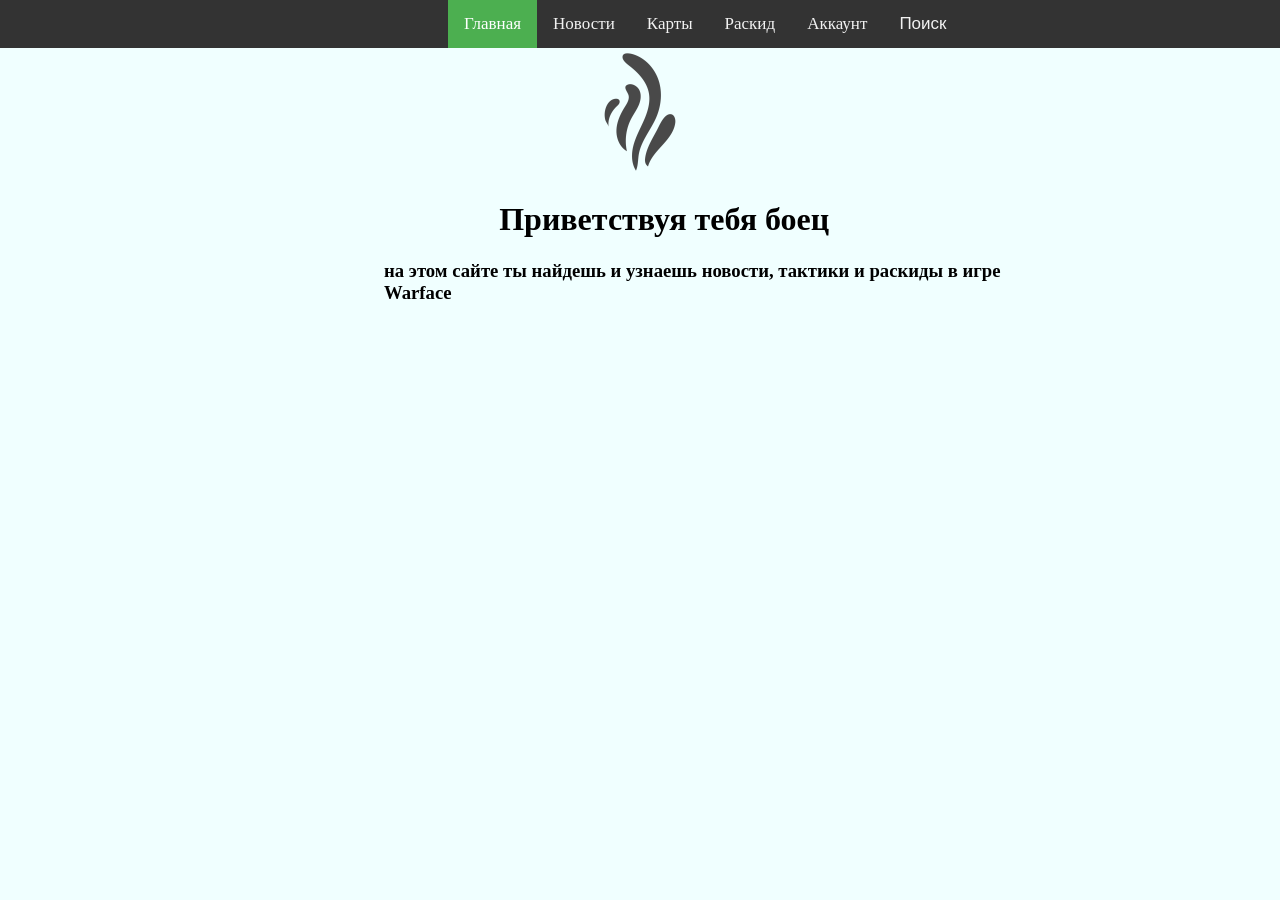
<file: index.html>
<!DOCTYPE html>
<html lang="en">
<link rel="stylesheet" type="text/css" href="Paper/Css/style.css">
<head>
    <meta charset="UTF-8">
    <title>Smoke</title>
    <style type="text/css">
        head {
            font-size: 120%;
            color: blue;
        }
    </style>
</head>
<body>
<nav>
    <div  class="search-container" id="Serch_button_top">
        <input type="text" name="text" class="search" placeholder="Поиск по сайту!">
        <input type="submit" name="submit" class="submit" value="Найти">
    </div>

    <div class="TopText">
        <a class="active" href="index.html">Главная</a>
        <a href="Paper/News.html">Новости</a>
        <a href="Paper/Card.html">Карты</a>
        <a href="Paper/Raskid.html">Раскид</a>
        <a href="Paper/Acount.html">Аккаунт</a>

       <button class="b" id="Serch_nav">Поиск</button>


        <script>
            document.addEventListener("DOMContentLoaded", function (){
                const Serch_nav = document.getElementById("Serch_nav");
                const Serch_button_top = document.getElementById("Serch_button_top");

                Serch_nav.addEventListener("click", function (){
                    if (Serch_button_top.style.display ==="none" || Serch_button_top.style.display ===""){
                        Serch_button_top.style.display ="block";
                    }
                    else {
                        Serch_button_top.style.display ="none";
                    }
                });
            });

        </script>
    </div>
</nav>

<div class="ImgOnTopLogo">
    <img src="Object/0956022a968a707c607256b3131d1f7f-abundant-smoke-icon.png">
</div>
<div class="MainText">
    <h1> Приветствуя тебя боец</h1>
    <h3>на этом сайте ты найдешь и узнаешь новости, тактики и раскиды в игре Warface</h3>
</div>

<div class="NewsText">
    <h1> </h1>

</div>

</body>
</html>
</file>
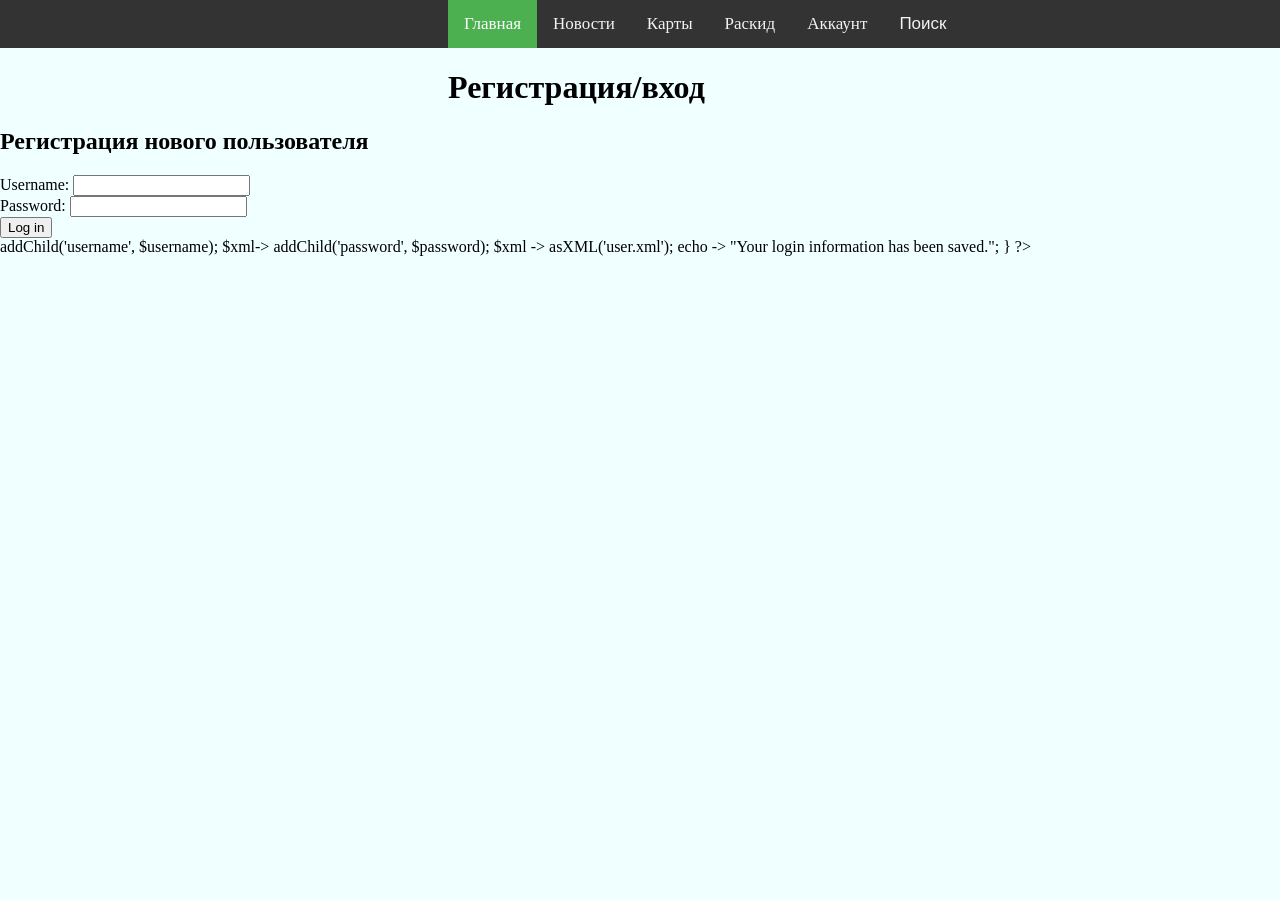
<file: Paper/Acount.html>
<!DOCTYPE html>
<html lang="en">
<head>
    <meta charset="UTF-8">
    <title>Smoke</title>
    <link rel="stylesheet" type="text/css" href="Css/index.css">
    <style type="text/css">
        head {
            font-size: 120%;
            color: blue;
        }
    </style>
    <script>
        document.addEventListener("DOMContentLoaded", function (){
            const Serch_nav = document.getElementById("Serch_nav");
            const Serch_button_top = document.getElementById("Serch_button_top");

            Serch_nav.addEventListener("click", function (){
                if (Serch_button_top.style.display ==="none" || Serch_button_top.style.display ===""){
                    Serch_button_top.style.display ="block";
                }
                else {
                    Serch_button_top.style.display ="none";
                }
            });
        });
    </script>
    <script type="text/javascript">
        function checkLogin() {
            // Добавьте js код, который будет отправлять данные на сервер для проверки на совпадение логинов и имён пользователей в базе данных
        }
    </script>

</head>
<body>
<nav>
    <div class="search-container" id="Serch_button_top">
        <input type="text" name="text" class="search" placeholder="Поиск по сайту!">
        <input type="submit" name="submit" class="submit" value="Найти">
    </div>

    <div class="TopText">
        <a class="active" href="../index.html">Главная</a>
        <a href="News.html">Новости</a>
        <a href="Card.html">Карты</a>
        <a href="Raskid.html">Раскид</a>
        <a href="Acount.html">Аккаунт</a>

        <button class="b" id="Serch_nav">Поиск</button>
    </div>
</nav>
<div class="HelloText">
    <h1> Регистрация/вход</h1>
</div>
<h2>Регистрация нового пользователя</h2>
<form action="save.php" method="post">
    <label for="username">Username:</label>
    <input type="text" name="username" id="username"><br>

    <label for="password">Password:</label>
    <input type="password" name="password" id="password"><br>

    <input type="submit" value="Log in">
</form>
<?php
if ($_SERVER["REQUEST_METHOD"] == "POST") {
    $username = $_POST['username'];
    $password = $_POST['password'];
    $xml = new SimpleXMLElement('User');
    $xml ->addChild('username', $username);
    $xml-> addChild('password', $password);
    $xml -> asXML('user.xml');
    echo -> "Your login information has been saved.";
}
?>
</body>
</html>
</file>
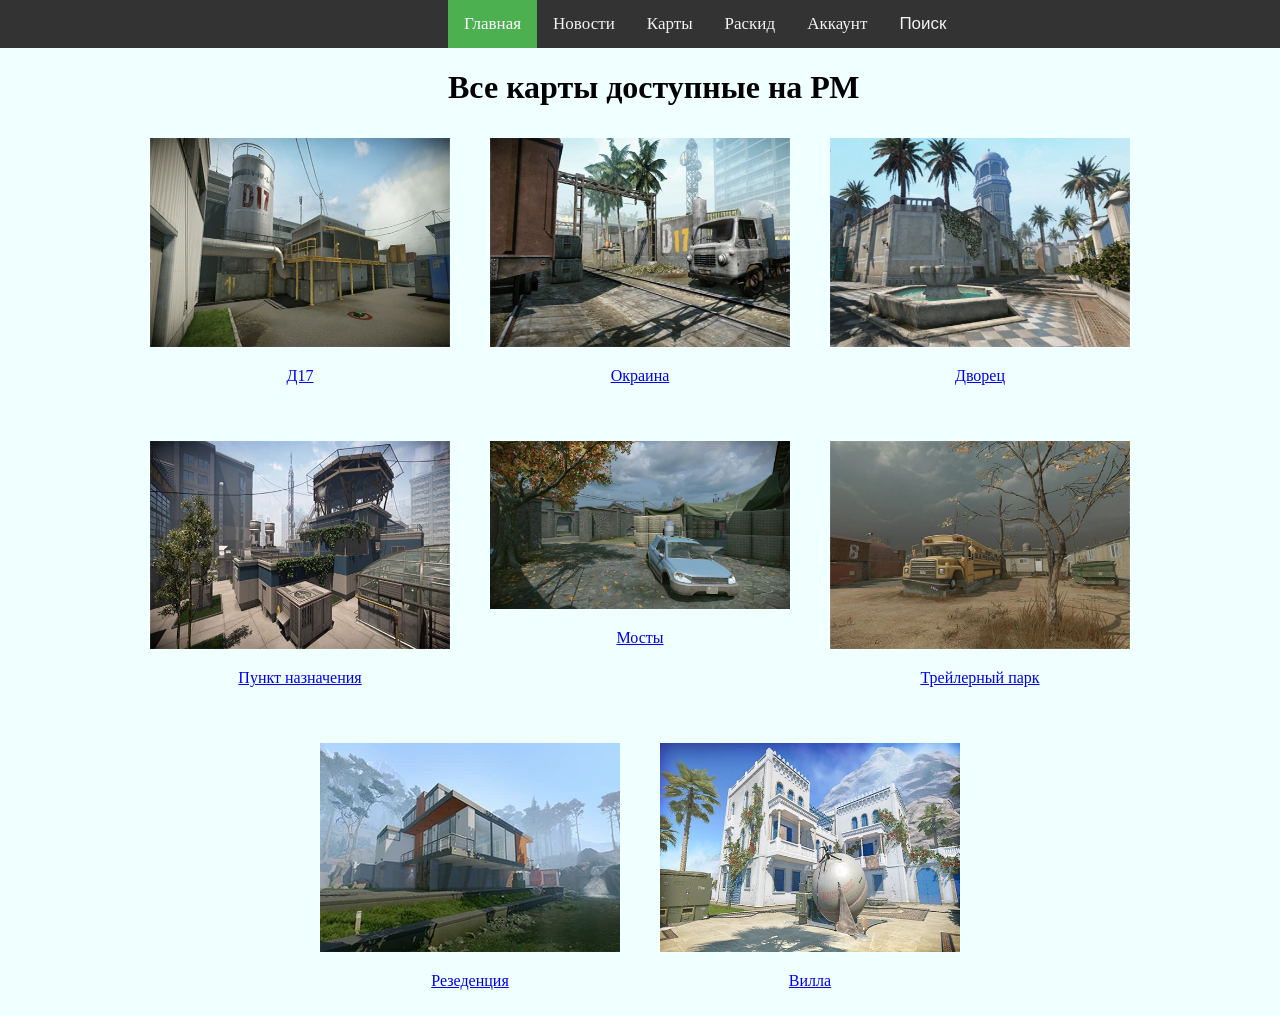
<file: Paper/Card.html>
<!DOCTYPE html>
<html lang="en">
<link rel="stylesheet" type="text/css" href="Css/CardStule.css">
<head>
    <meta charset="UTF-8">
    <title>Smoke</title>
    <style type="text/css">
        head {
            font-size: 120%;
            color: blue;
        }
    </style>
</head>
<body>
<nav>

    <div  class="search-container" id="Serch_button_top">
        <input type="text" name="text" class="search" placeholder="Поиск по сайту!">
        <input type="submit" name="submit" class="submit" value="Найти">
    </div>

    <div class="TopText">
        <a class="active" href="../index.html">Главная</a>
        <a href="News.html">Новости</a>
        <a href="Card.html">Карты</a>
        <a href="Raskid.html">Раскид</a>
        <a href="Acount.html">Аккаунт</a>

        <button class="b" id="Serch_nav">Поиск</button>


        <script>
            document.addEventListener("DOMContentLoaded", function (){
                const Serch_nav = document.getElementById("Serch_nav");
                const Serch_button_top = document.getElementById("Serch_button_top");

                Serch_nav.addEventListener("click", function (){
                    if (Serch_button_top.style.display ==="none" || Serch_button_top.style.display ===""){
                        Serch_button_top.style.display ="block";
                    }
                    else {
                        Serch_button_top.style.display ="none";
                    }
                });
            });

        </script>
    </div>
</nav>
<div class="HelloText">
    <h1> Все карты доступные на РМ</h1>
</div>

<div class="gallery">
    <div class="photo">
        <img src="../Object/World/D17/D17.webp" alt="Photo1 description">
        <p><a href="CardHistory/D17.html">Д17</a></p>
    </div>
    <div class="photo">
        <img src="../Object/World/Okraina/District.webp" alt="Photo2 description">
        <p><a href="link2.html">Окраина</a></p>
    </div>
    <div class="photo">
        <img src="../Object/World/Dworec/Palace.webp" alt="Photo3 description">
        <p><a href="link3.html">Дворец</a></p>
    </div>
    <div class="photo">
        <img src="../Object/World/PunkNaznachenia/Destination.webp" alt="Photo4 description">
        <p><a href="link4.html">Пункт назначения</a></p>
    </div>
    <div class="photo">
        <img src="../Object/World/Mosti/e16518b611d61f637154a8db9adbff59ce04933ev2_hq.jpg" alt="Photo5 description">
        <p><a href="link5.html">Мосты</a></p>
    </div>
    <div class="photo">
        <img src="../Object/World/TrelernyiPark/Trailerpark.webp" alt="Photo6 description">
        <p><a href="link6.html">Трейлерный парк</a></p>
    </div>
    <div class="photo">
        <img src="../Object/World/Rezedencia/Waterfalling.webp" alt="Photo7 description">
        <p><a href="link7.html">Резеденция</a></p>
    </div>
    <div class="photo">
        <img src="../Object/World/Villa/Hawkrock.webp" alt="Photo8 description">
        <p><a href="link8.html">Вилла</a></p>
    </div>
</div>

</body>
</html>
</file>
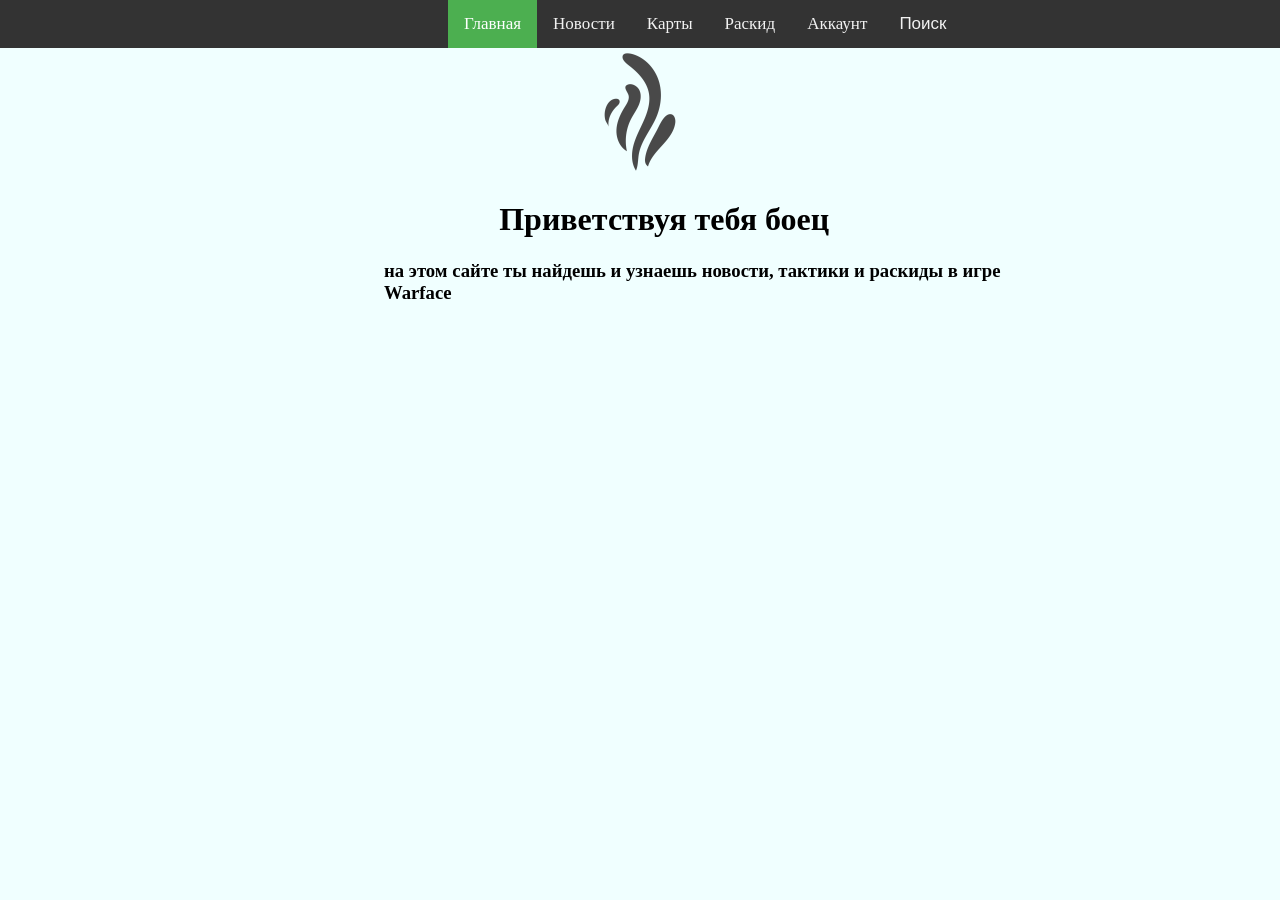
<file: Paper/main.html>
<!DOCTYPE html>
<html lang="en">
<link rel="stylesheet" type="text/css" href="Css/style.css">
<head>
    <meta charset="UTF-8">
    <title>Smoke</title>
    <style type="text/css">
        head {
            font-size: 120%;
            color: blue;
        }
    </style>
</head>
<body>
<nav>

    <div  class="search-container" id="Serch_button_top">
        <input type="text" name="text" class="search" placeholder="Поиск по сайту!">
        <input type="submit" name="submit" class="submit" value="Найти">
    </div>

    <div class="TopText">
        <a class="active" href="main.html">Главная</a>
        <a href="News.html">Новости</a>
        <a href="Card.html">Карты</a>
        <a href="Raskid.html">Раскид</a>
        <a href="Acount.html">Аккаунт</a>

       <button class="b" id="Serch_nav">Поиск</button>


        <script>
            document.addEventListener("DOMContentLoaded", function (){
                const Serch_nav = document.getElementById("Serch_nav");
                const Serch_button_top = document.getElementById("Serch_button_top");

                Serch_nav.addEventListener("click", function (){
                    if (Serch_button_top.style.display ==="none" || Serch_button_top.style.display ===""){
                        Serch_button_top.style.display ="block";
                    }
                    else {
                        Serch_button_top.style.display ="none";
                    }
                });
            });

        </script>
    </div>
</nav>

<div class="ImgOnTopLogo">
    <img src="../Object/0956022a968a707c607256b3131d1f7f-abundant-smoke-icon.png">
</div>
<div class="MainText">
    <h1> Приветствуя тебя боец</h1>
    <h3>на этом сайте ты найдешь и узнаешь новости, тактики и раскиды в игре Warface</h3>
</div>

<div class="NewsText">
    <h1> </h1>

</div>

</body>
</html>
</file>
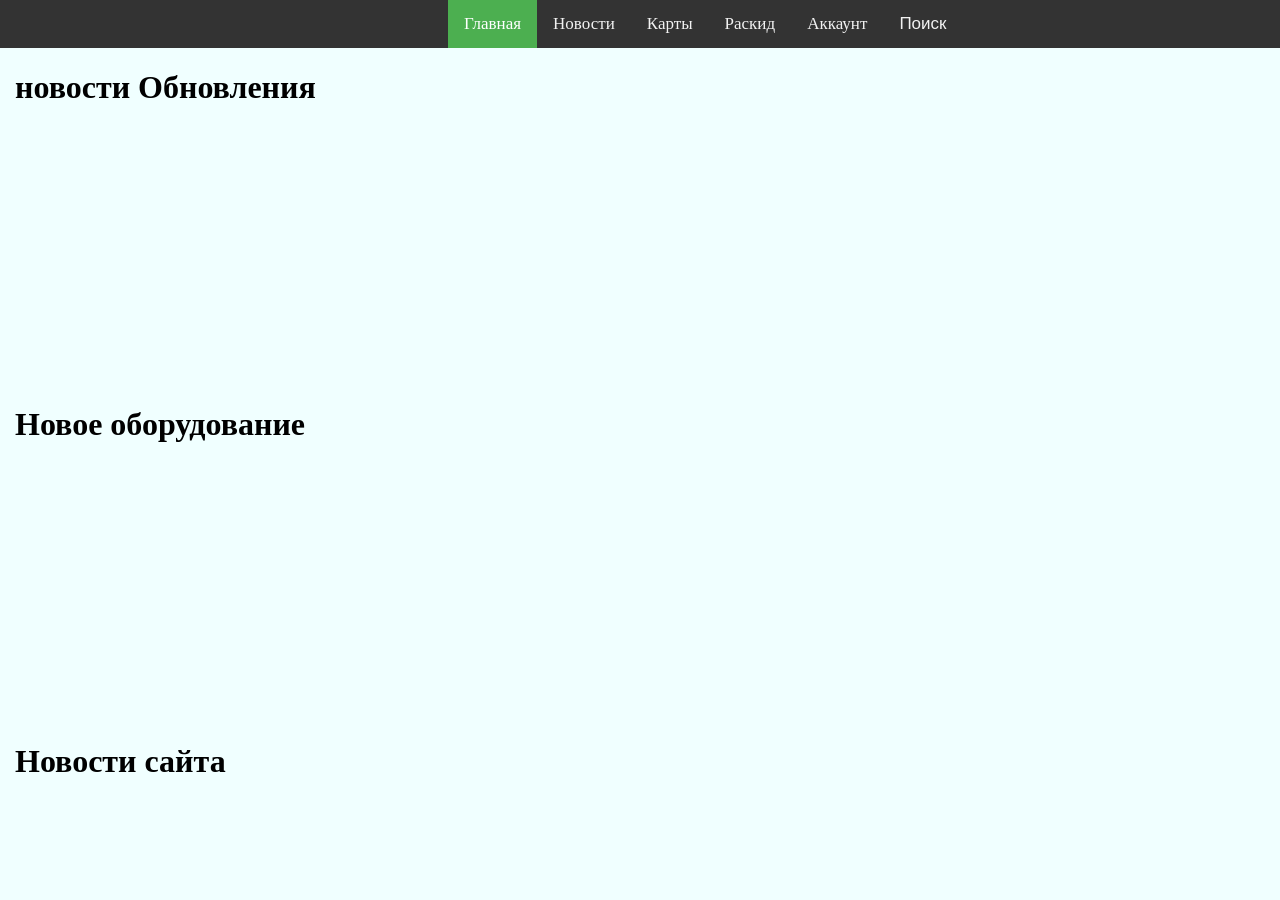
<file: Paper/News.html>
<!DOCTYPE html>
<html lang="en">
<link rel="stylesheet" type="text/css" href="Css/NewsSlyle.css">
<head>
    <meta charset="UTF-8">
    <title>Smoke</title>
    <style type="text/css">
        head {
            font-size: 120%;
            color: blue;
        }
    </style>
</head>
<body>
<nav>

    <div  class="search-container" id="Serch_button_top">
        <input type="text" name="text" class="search" placeholder="Поиск по сайту!">
        <input type="submit" name="submit" class="submit" value="Найти">
    </div>

    <div class="TopText">
        <a class="active" href="../index.html">Главная</a>
        <a href="News.html">Новости</a>
        <a href="Card.html">Карты</a>
        <a href="Raskid.html">Раскид</a>
        <a href="Acount.html">Аккаунт</a>

        <button class="b" id="Serch_nav">Поиск</button>


        <script>
            document.addEventListener("DOMContentLoaded", function (){
                const Serch_nav = document.getElementById("Serch_nav");
                const Serch_button_top = document.getElementById("Serch_button_top");

                Serch_nav.addEventListener("click", function (){
                    if (Serch_button_top.style.display ==="none" || Serch_button_top.style.display ===""){
                        Serch_button_top.style.display ="block";
                    }
                    else {
                        Serch_button_top.style.display ="none";
                    }
                });
            });

        </script>
    </div>
</nav>
<div class="TopOne">
    <h1> новости Обновления</h1>


</div>
<div class="TopTwo">
    <h1> Новое оборудование</h1>


</div>
<div class="TopThes">
    <h1>Новости сайта </h1>

</div>
</body>
</html>
</file>
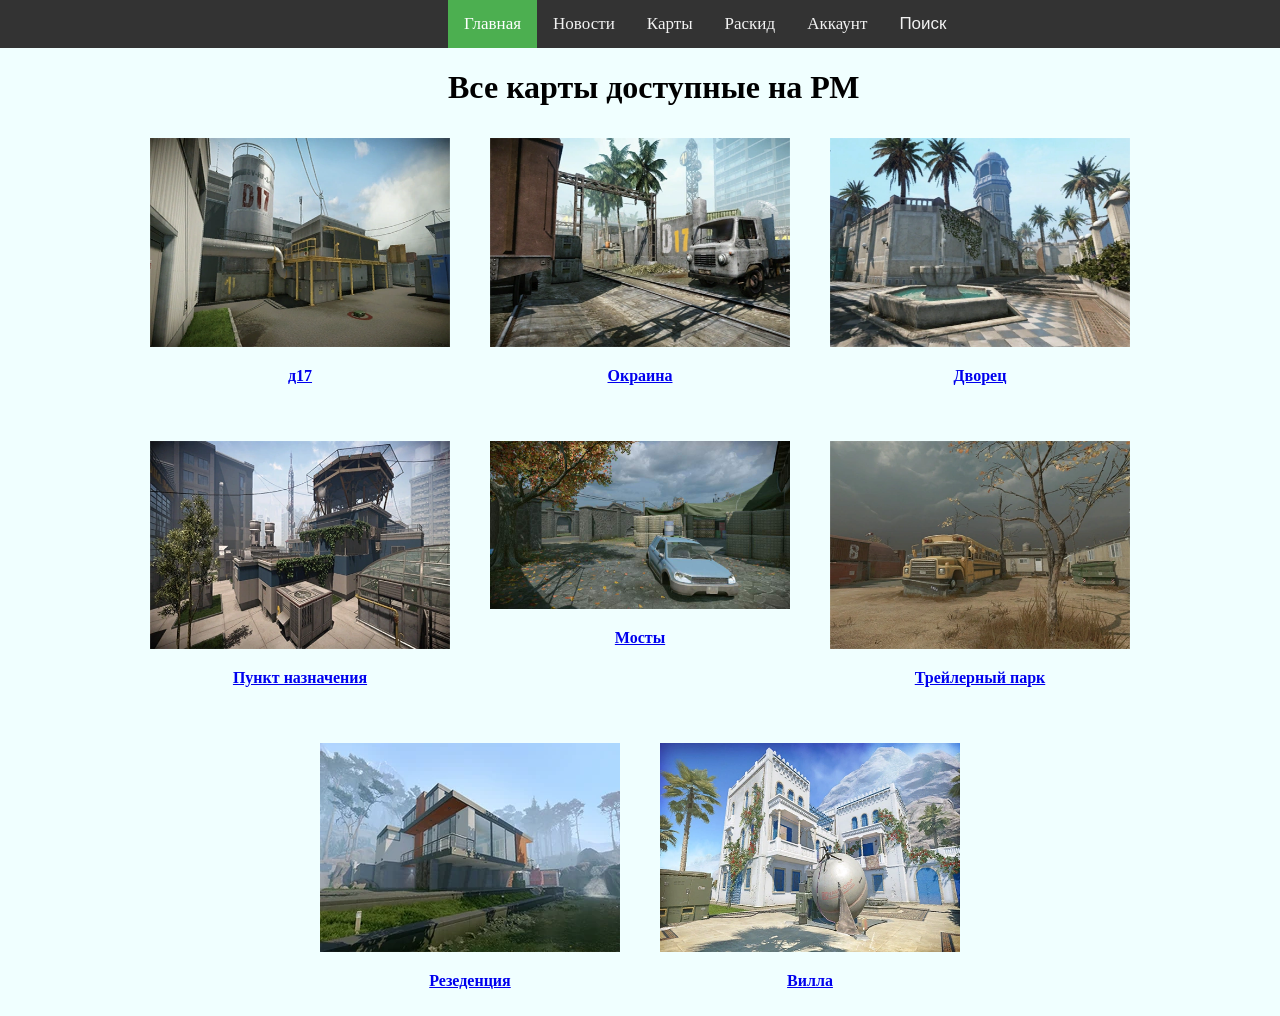
<file: Paper/Raskid.html>
<!DOCTYPE html>
<html lang="en">
<link rel="stylesheet" type="text/css" href="Css/RaskidStyle.css">
<head>
    <meta charset="UTF-8">
    <title>Smoke</title>
    <style type="text/css">
        head {
            font-size: 120%;
            color: blue;
        }
    </style>
</head>
<body>
<nav>

    <div  class="search-container" id="Serch_button_top">
        <input type="text" name="text" class="search" placeholder="Поиск по сайту!">
        <input type="submit" name="submit" class="submit" value="Найти">
    </div>

    <div class="TopText">
        <a class="active" href="../index.html">Главная</a>
        <a href="News.html">Новости</a>
        <a href="Card.html">Карты</a>
        <a href="Raskid.html">Раскид</a>
        <a href="Acount.html">Аккаунт</a>

        <button class="b" id="Serch_nav">Поиск</button>


        <script>
            document.addEventListener("DOMContentLoaded", function (){
                const Serch_nav = document.getElementById("Serch_nav");
                const Serch_button_top = document.getElementById("Serch_button_top");

                Serch_nav.addEventListener("click", function (){
                    if (Serch_button_top.style.display ==="none" || Serch_button_top.style.display ===""){
                        Serch_button_top.style.display ="block";
                    }
                    else {
                        Serch_button_top.style.display ="none";
                    }
                });
            });

        </script>
    </div>
</nav>
<div class="HelloText">
    <h1> Все карты доступные на РМ</h1>
</div>

<div class="gallery">
    <div class="photo">
        <img src="../Object/World/D17/D17.webp" alt="Photo1 description">
        <p><a href="RaskidOnMap/D17.html"><b>д17</b></a></p>
    </div>
    <div class="photo">
        <img src="../Object/World/Okraina/District.webp" alt="Photo2 description">
        <p><a href="RaskidOnMap/Okraina.html"><b>Окраина</b></a></p>
    </div>
    <div class="photo">
        <img src="../Object/World/Dworec/Palace.webp" alt="Photo3 description">
        <p><a href="RaskidOnMap/Dworec.html"><b>Дворец</b></a></p>
    </div>
    <div class="photo">
        <img src="../Object/World/PunkNaznachenia/Destination.webp" alt="Photo4 description">
        <p><a href="RaskidOnMap/PunkNaznachenia.html"><b>Пункт назначения</b></a></p>
    </div>
    <div class="photo">
        <img src="../Object/World/Mosti/e16518b611d61f637154a8db9adbff59ce04933ev2_hq.jpg" alt="Photo5 description">
        <p><a href="RaskidOnMap/Mosti.html"><b>Мосты</b></a></p>
    </div>
    <div class="photo">
        <img src="../Object/World/TrelernyiPark/Trailerpark.webp" alt="Photo6 description">
        <p><a href="RaskidOnMap/TrilernyPark.html"><b>Трейлерный парк</b></a></p>
    </div>
    <div class="photo">
        <img src="../Object/World/Rezedencia/Waterfalling.webp" alt="Photo7 description">
        <p><a href="RaskidOnMap/Rezedencia.html"><b>Резеденция</b></a></p>
    </div>
    <div class="photo">
        <img src="../Object/World/Villa/Hawkrock.webp" alt="Photo8 description">
        <p><a href="RaskidOnMap/Villa.html"><b>Вилла</b></a></p>
    </div>
</div>

</body>
</html>
</file>
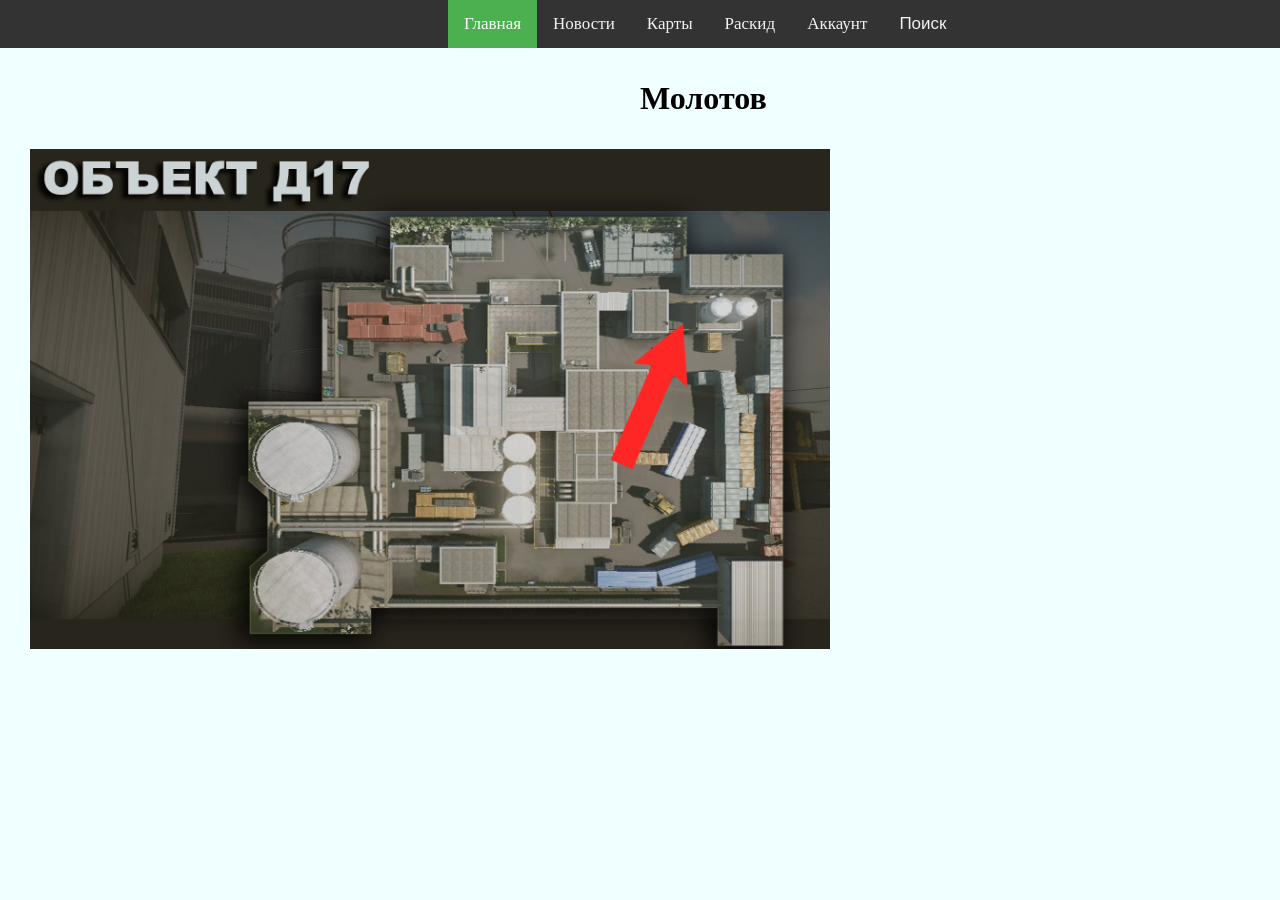
<file: Paper/RaskidOnMap/D17.html>
<!DOCTYPE html>
<html lang="en">
<link rel="stylesheet" type="text/css" href="../Css/RaskidCSS/D17.css">
  <meta charset="UTF-8">
  <title>Smoke</title>

</head>
<body>
<nav>

  <div  class="search-container" id="Serch_button_top">
    <input type="text" name="text" class="search" placeholder="Поиск по сайту!">
    <input type="submit" name="submit" class="submit" value="Найти">
  </div>

  <div class="TopText">
    <a class="active" href="../../index.html">Главная</a>
    <a href="../News.html">Новости</a>
    <a href="../Card.html">Карты</a>
    <a href="../Raskid.html">Раскид</a>
    <a href="../Acount.html">Аккаунт</a>

    <button class="b" id="Serch_nav">Поиск</button>


    <script>
      document.addEventListener("DOMContentLoaded", function (){
        const Serch_nav = document.getElementById("Serch_nav");
        const Serch_button_top = document.getElementById("Serch_button_top");

        Serch_nav.addEventListener("click", function (){
          if (Serch_button_top.style.display ==="none" || Serch_button_top.style.display ===""){
            Serch_button_top.style.display ="block";
          }
          else {
            Serch_button_top.style.display ="none";
          }
        });
      });

    </script>
  </div>

</nav>
<div>
   <div class="TextOnUp"><h1><b><p> Молотов</p></b></h1></div>
   <div class="ImgRast"><img src="../../Object/World/D17/b274a02e09d6138469fa08df0964a1b2.png"></div>
</div>





</body>
</html>
</file>
<file: Paper/Css/style.css>
head{

}



header{
    background: aqua;
    height: 100px;
    width: 95%;

}
nav{

    height: 100%;
    width: 100%;
    margin-block-start: 1em;
    margin-block-end: 1em;
    margin-inline-start: 0px;
    margin-inline-end: 0px;
    padding-inline-start: 0px;
    padding: 0px;
    background-color: #333;
    overflow: hidden;
    margin: 0px;


}
nav a {
    float: left;
    color: #f2f2f2;
    text-align: center;
    padding: 14px 16px;
    text-decoration: none;
    font-size: 17px;
}
nav a:hover {
    background-color: #ddd;
    color: black;

}
nav a.active {
    background-color: #4CAF50;
    color: white;
}
.b {
    float: left;
    color: #f2f2f2;
    text-align: center;
    padding: 14px 16px;
    text-decoration: none;
    font-size: 17px;
}
.b:hover {
    background-color: #ddd;
    color: black;

}
.b.active {
    background-color: #4CAF50;
    color: white;
}

.b{
    background: #333;
    border: 0px;
}

body{
    margin: 0px;
    background: azure;
}
.ImgOnTopLogo{


}
.ImgOnTopLogo img{
    width: 10%;
    height: 10%;
    padding-left: 45%;
    padding-right: 55%;
}
.TopText{
    padding-left: 35%;
}
.search-container {
    margin-right: 20px; /* Добавьте отступ справа, если нужно */
}
.search {
    padding: 5px;
    border: 1px solid #ccc;
    border-radius: 5px;
}
.submit {
    background-color: #b7af33;
    color: white;
    padding: 5px 10px;
    border: none;
    border-radius: 5px;
    cursor: pointer;
}

.search-container{

}

nav b{
    cursor:pointer;
}
.search-container {
    display: none;
}

.MainText{
    margin-left: 30%;
    margin-right: 20%;
}
.MainText h1{
    margin-left: 18%;
}
.WorldOnRM a{
    position: absolute;
    margin-left: 100px;
    height: 20px;
    width: 30px;

}
.WorldOnRM img{
    margin-top: 50px;
   width: 400px;
    height: 350px;
    margin-left: 35px;
    margin-right: 35px;

}
</file>
<file: Paper/Css/index.css>
head{

}



header{
    background: aqua;
    height: 100px;
    width: 95%;

}
nav{

    height: 100%;
    width: 100%;
    margin-block-start: 1em;
    margin-block-end: 1em;
    margin-inline-start: 0px;
    margin-inline-end: 0px;
    padding-inline-start: 0px;
    padding: 0px;
    background-color: #333;
    overflow: hidden;
    margin: 0px;


}
nav a {
    float: left;
    color: #f2f2f2;
    text-align: center;
    padding: 14px 16px;
    text-decoration: none;
    font-size: 17px;
}
nav a:hover {
    background-color: #ddd;
    color: black;

}
nav a.active {
    background-color: #4CAF50;
    color: white;
}
.b {
    float: left;
    color: #f2f2f2;
    text-align: center;
    padding: 14px 16px;
    text-decoration: none;
    font-size: 17px;
}
.b:hover {
    background-color: #ddd;
    color: black;

}
.b.active {
    background-color: #4CAF50;
    color: white;
}

.b{
    background: #333;
    border: 0px;
}

body{
    margin: 0px;
    background: azure;
}
.ImgOnTopLogo{


}
.ImgOnTopLogo img{
    width: 10%;
    height: 10%;
    padding-left: 45%;
    padding-right: 55%;
}
.TopText{
    padding-left: 35%;
}
.search-container {
    margin-right: 20px; /* Добавьте отступ справа, если нужно */
}
.search {
    padding: 5px;
    border: 1px solid #ccc;
    border-radius: 5px;
}
.submit {
    background-color: #b7af33;
    color: white;
    padding: 5px 10px;
    border: none;
    border-radius: 5px;
    cursor: pointer;
}

.search-container{

}

nav b{
    cursor:pointer;
}
.search-container {
    display: none;
}

.MainText{
    margin-left: 30%;
    margin-right: 20%;
}
.MainText h1{
    margin-left: 18%;
}
.WorldOnRM a{
    position: absolute;
    margin-left: 100px;
    height: 20px;
    width: 30px;

}
.WorldOnRM img{
    margin-top: 50px;
    width: 400px;
    height: 350px;
    margin-left: 35px;
    margin-right: 35px;

}
.HelloText h1{
    padding-left: 35%;
}
</file>
<file: Paper/Css/CardStule.css>
head{

}



header{
    background: aqua;
    height: 100px;
    width: 95%;

}
nav{

    height: 100%;
    width: 100%;
    margin-block-start: 1em;
    margin-block-end: 1em;
    margin-inline-start: 0px;
    margin-inline-end: 0px;
    padding-inline-start: 0px;
    padding: 0px;
    background-color: #333;
    overflow: hidden;
    margin: 0px;


}
nav a {
    float: left;
    color: #f2f2f2;
    text-align: center;
    padding: 14px 16px;
    text-decoration: none;
    font-size: 17px;
}
nav a:hover {
    background-color: #ddd;
    color: black;

}
nav a.active {
    background-color: #4CAF50;
    color: white;
}
.b {
    float: left;
    color: #f2f2f2;
    text-align: center;
    padding: 14px 16px;
    text-decoration: none;
    font-size: 17px;
}
.b:hover {
    background-color: #ddd;
    color: black;

}
.b.active {
    background-color: #4CAF50;
    color: white;
}

.b{
    background: #333;
    border: 0px;
}

body{
    margin: 0px;
    background: azure;
}
.ImgOnTopLogo{


}
.ImgOnTopLogo img{
    width: 10%;
    height: 10%;
    padding-left: 45%;
    padding-right: 55%;
}
.TopText{
    padding-left: 35%;
}
.search-container {
    margin-right: 20px; /* Добавьте отступ справа, если нужно */
}
.search {
    padding: 5px;
    border: 1px solid #ccc;
    border-radius: 5px;
}
.submit {
    background-color: #b7af33;
    color: white;
    padding: 5px 10px;
    border: none;
    border-radius: 5px;
    cursor: pointer;
}

.search-container{

}

nav b{
    cursor:pointer;
}
.search-container {
    display: none;
}

.MainText{
    margin-left: 30%;
    margin-right: 20%;
}
.MainText h1{
    margin-left: 18%;
}
.WorldOnRM a{
    position: absolute;
    margin-left: 100px;
    height: 20px;
    width: 30px;

}
.WorldOnRM img {
    margin-top: 50px;
    width: 400px;
    height: 350px;
    margin-left: 35px;
    margin-right: 35px;
}
.HelloText h1{
padding-left: 35%;
}

.gallery {
    display: flex;
    flex-wrap: wrap;
    justify-content: center;
    gap: 20px;
}
.photo {
    width: 25%;
    text-align: center;
    box-sizing: border-box;
    padding: 10px;
}
img {
    width: 100%;
    height: auto;
}
</file>
<file: Paper/Css/NewsSlyle.css>
head{

}



header{
    background: aqua;
    height: 100px;
    width: 95%;

}
nav{

    height: 100%;
    width: 100%;
    margin-block-start: 1em;
    margin-block-end: 1em;
    margin-inline-start: 0px;
    margin-inline-end: 0px;
    padding-inline-start: 0px;
    padding: 0px;
    background-color: #333;
    overflow: hidden;
    margin: 0px;


}
nav a {
    float: left;
    color: #f2f2f2;
    text-align: center;
    padding: 14px 16px;
    text-decoration: none;
    font-size: 17px;
}
nav a:hover {
    background-color: #ddd;
    color: black;

}
nav a.active {
    background-color: #4CAF50;
    color: white;
}
.b {
    float: left;
    color: #f2f2f2;
    text-align: center;
    padding: 14px 16px;
    text-decoration: none;
    font-size: 17px;
}
.b:hover {
    background-color: #ddd;
    color: black;

}
.b.active {
    background-color: #4CAF50;
    color: white;
}

.b{
    background: #333;
    border: 0px;
}

body{
    margin: 0px;
    background: azure;
}
.ImgOnTopLogo{


}
.ImgOnTopLogo img{
    width: 10%;
    height: 10%;
    padding-left: 45%;
    padding-right: 55%;
}
.TopText{
    padding-left: 35%;
}
.search-container {
    margin-right: 20px; /* Добавьте отступ справа, если нужно */
}
.search {
    padding: 5px;
    border: 1px solid #ccc;
    border-radius: 5px;
}
.submit {
    background-color: #b7af33;
    color: white;
    padding: 5px 10px;
    border: none;
    border-radius: 5px;
    cursor: pointer;
}

.search-container{

}

nav b{
    cursor:pointer;
}
.search-container {
    display: none;
}

.MainText{
    margin-left: 30%;
    margin-right: 20%;
}
.MainText h1{
    margin-left: 18%;
}
.WorldOnRM a{
    position: absolute;
    margin-left: 100px;
    height: 20px;
    width: 30px;

}
.WorldOnRM img{
    margin-top: 50px;
    width: 400px;
    height: 350px;
    margin-left: 35px;
    margin-right: 35px;

}

.TopOne {

    margin-top: 0px;
    border: black;
    margin-left: 15px;
}
.TopTwo {

    margin-top: 300px;
    margin-bottom: 300px;
    border: black;
    margin-left: 15px;
}

.TopThes {

    margin-top: 300px;
    border: black;
    margin-left: 15px;
}
</file>
<file: Paper/Css/RaskidStyle.css>
head{

}



header{
    background: aqua;
    height: 100px;
    width: 95%;

}
nav{

    height: 100%;
    width: 100%;
    margin-block-start: 1em;
    margin-block-end: 1em;
    margin-inline-start: 0px;
    margin-inline-end: 0px;
    padding-inline-start: 0px;
    padding: 0px;
    background-color: #333;
    overflow: hidden;
    margin: 0px;


}
nav a {
    float: left;
    color: #f2f2f2;
    text-align: center;
    padding: 14px 16px;
    text-decoration: none;
    font-size: 17px;
}
nav a:hover {
    background-color: #ddd;
    color: black;

}
nav a.active {
    background-color: #4CAF50;
    color: white;
}
.b {
    float: left;
    color: #f2f2f2;
    text-align: center;
    padding: 14px 16px;
    text-decoration: none;
    font-size: 17px;
}
.b:hover {
    background-color: #ddd;
    color: black;

}
.b.active {
    background-color: #4CAF50;
    color: white;
}

.b{
    background: #333;
    border: 0px;
}

body{
    margin: 0px;
    background: azure;
}
.ImgOnTopLogo{


}
.ImgOnTopLogo img{
    width: 10%;
    height: 10%;
    padding-left: 45%;
    padding-right: 55%;
}
.TopText{
    padding-left: 35%;
}
.search-container {
    margin-right: 20px; /* Добавьте отступ справа, если нужно */
}
.search {
    padding: 5px;
    border: 1px solid #ccc;
    border-radius: 5px;
}
.submit {
    background-color: #b7af33;
    color: white;
    padding: 5px 10px;
    border: none;
    border-radius: 5px;
    cursor: pointer;
}

.search-container{

}

nav b{
    cursor:pointer;
}
.search-container {
    display: none;
}

.MainText{
    margin-left: 30%;
    margin-right: 20%;
}
.MainText h1{
    margin-left: 18%;
}
.WorldOnRM a{
    position: absolute;
    margin-left: 100px;
    height: 20px;
    width: 30px;

}
.WorldOnRM img {
    margin-top: 50px;
    width: 400px;
    height: 350px;
    margin-left: 35px;
    margin-right: 35px;
}
.HelloText h1{
    padding-left: 35%;
}

.gallery {
    display: flex;
    flex-wrap: wrap;
    justify-content: center;
    gap: 20px;
}
.photo {
    width: 25%;
    text-align: center;
    box-sizing: border-box;
    padding: 10px;
}
img {
    width: 100%;
    height: auto;
}
</file>
<file: Paper/Css/RaskidCSS/D17.css>
header{
    background: aqua;
    height: 100px;
    width: 95%;

}
nav{

    height: 100%;
    width: 100%;
    margin-block-start: 1em;
    margin-block-end: 1em;
    margin-inline-start: 0px;
    margin-inline-end: 0px;
    padding-inline-start: 0px;
    padding: 0px;
    background-color: #333;
    overflow: hidden;
    margin: 0px;


}
nav a {
    float: left;
    color: #f2f2f2;
    text-align: center;
    padding: 14px 16px;
    text-decoration: none;
    font-size: 17px;
}
nav a:hover {
    background-color: #ddd;
    color: black;

}
nav a.active {
    background-color: #4CAF50;
    color: white;
}
.b {
    float: left;
    color: #f2f2f2;
    text-align: center;
    padding: 14px 16px;
    text-decoration: none;
    font-size: 17px;
}
.b:hover {
    background-color: #ddd;
    color: black;

}
.b.active {
    background-color: #4CAF50;
    color: white;
}

.b{
    background: #333;
    border: 0px;
}

body{
    margin: 0px;
    background: azure;
}
.ImgOnTopLogo{


}
.ImgOnTopLogo img{
    width: 10%;
    height: 10%;
    padding-left: 45%;
    padding-right: 55%;
}
.TopText{
    padding-left: 35%;
}
.search-container {
    margin-right: 20px; /* Добавьте отступ справа, если нужно */
}
.search {
    padding: 5px;
    border: 1px solid #ccc;
    border-radius: 5px;
}
.submit {
    background-color: #b7af33;
    color: white;
    padding: 5px 10px;
    border: none;
    border-radius: 5px;
    cursor: pointer;
}

.search-container{

}

nav b{
    cursor:pointer;
}
.search-container {
    display: none;
}

.MainText{
    margin-left: 30%;
    margin-right: 20%;
}
.MainText h1{
    margin-left: 18%;
}
.WorldOnRM a{
    position: absolute;
    margin-left: 100px;
    height: 20px;
    width: 30px;

}
.WorldOnRM img{
    margin-top: 50px;
    width: 400px;
    height: 350px;
    margin-left: 35px;
    margin-right: 35px;

}
.TextOnUp{
margin: 50%;
margin-top: 0px ;
margin-bottom: 10px;
}
.ImgRast img{
    height: 500px;

   
}
.ImgRast{
   margin-left: 30px;
    padding-top: 0px;
}
</file>
